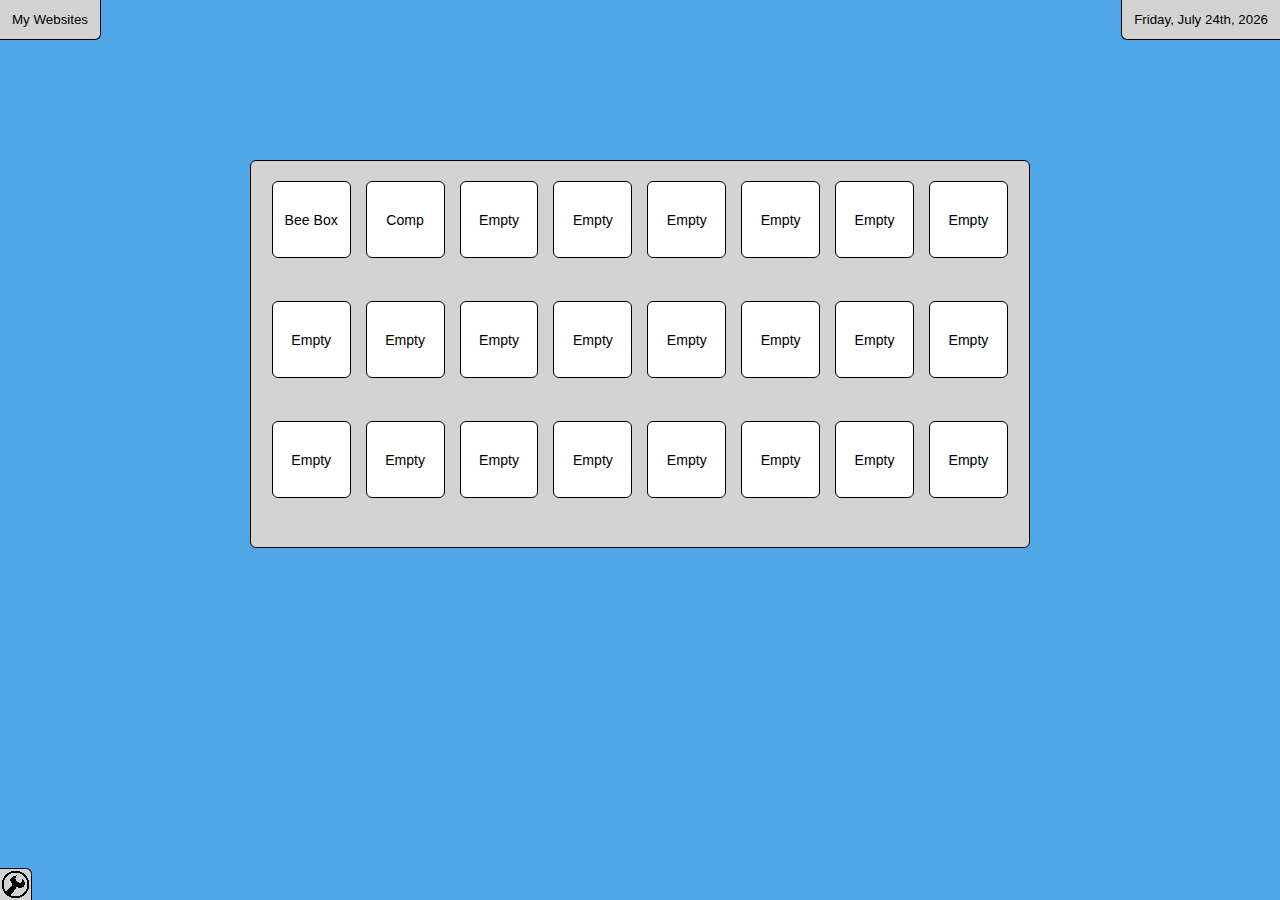
<file: index.html>
<!DOCTYPE html>
<html>

  <head>
    <title>Wractian</title>
    <link rel="stylesheet" type="text/css" href="Styles/style.css">
    <script src="Scripts/jquery.js" type="text/javascript" charset="utf-8" async defer></script>
    <script src="Scripts/script.js" type="text/javascript" charset="utf-8" async defer></script>
  </head>

  <body onresize="resized();" onload="load();">
    <div style="height:160px;">
      <div id="headerbox">
        <div id="header" class="flex">
          <div id="headertext">
            My Websites
          </div>
        </div>
        <div id="date" class="flex">
          <div id="datetext"></div>
        </div>
      </div>
      <div style="height:75%">
      </div>
    </div>
    </div>
    <div class="flex">
      <div style="width:20%"></div>
      <div id="linkholder" class="flex flex-wrap">
        <button onclick="window.location.href='./BeeBox'" class="link">Bee Box</button>
        <button onclick="window.location.href='./Online8bitcomputer'" class="link">Comp</button>
        <button onclick="window.location.href=''" class="link">Empty</button>
        <button onclick="window.location.href=''" class="link">Empty</button>
        <button onclick="window.location.href=''" class="link">Empty</button>
        <button onclick="window.location.href=''" class="link">Empty</button>
        <button onclick="window.location.href=''" class="link">Empty</button>
        <button onclick="window.location.href=''" class="link">Empty</button>
        <button onclick="window.location.href=''" class="link">Empty</button>
        <button onclick="window.location.href=''" class="link">Empty</button>
        <button onclick="window.location.href=''" class="link">Empty</button>
        <button onclick="window.location.href=''" class="link">Empty</button>
        <button onclick="window.location.href=''" class="link">Empty</button>
        <button onclick="window.location.href=''" class="link">Empty</button>
        <button onclick="window.location.href=''" class="link">Empty</button>
        <button onclick="window.location.href=''" class="link">Empty</button>
        <button onclick="window.location.href=''" class="link">Empty</button>
        <button onclick="window.location.href=''" class="link">Empty</button>
        <button onclick="window.location.href=''" class="link">Empty</button>
        <button onclick="window.location.href=''" class="link">Empty</button>
        <button onclick="window.location.href=''" class="link">Empty</button>
        <button onclick="window.location.href=''" class="link">Empty</button>
        <button onclick="window.location.href=''" class="link">Empty</button>
        <button onclick="window.location.href=''" class="link">Empty</button>
      </div>
      <div style="width:20%"></div>
      <div style="height:auto;">
      </div>
    </div>
    <div id="settingsbutton">
      <img src="Content/settings.png" alt="Settings">
    </div>
    <div id="settingspage" style="display:none">
      <div id="settingstitle">
        Settings
      </div>
      <div id="settingsclose">
        X
      </div>
    </div>
  </body>

</html>
</file>
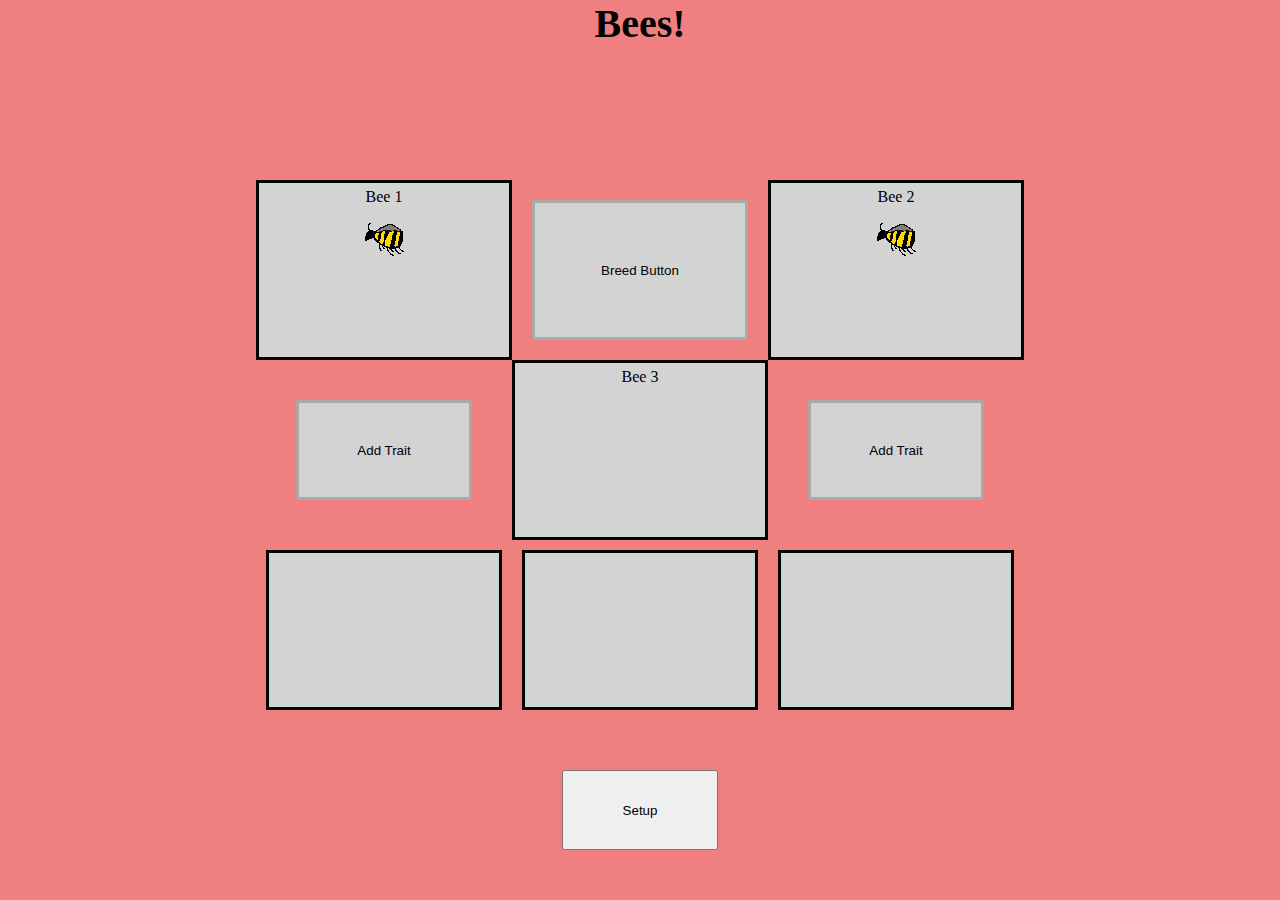
<file: beesrework/index.html>
<!DOCTYPE html>
<html>

<head>
    <title>Bees Reworked</title>
    <link rel="stylesheet" type="text/css" href="Styles/style.css">
    <script src="Scripts/script.js" type="text/javascript" charset="utf-8" async defer></script>
    <script src="Scripts/devscript.js" type="text/javascript" charset="utf-8" async defer></script>
    <script src="Scripts/jquery.js" type="text/javascript" charset="utf-8" async defer></script>
</head>

<body>
    <div id="mainGrid">
    	<div id="title">Bees!</div>
        <div id="bee1">
            <div class="beeText">Bee 1</div>
            <img src="Content/Bee.png" alt="">
        </div>
        <button id="button2" onclick="beeButton(2)">Breed Button</button>
        <div id="bee2">
            <div class="beeText">Bee 2</div>
            <img src="Content/Bee.png" alt="">
        </div>
        <button id="button1" onclick="beeButton(1)">Add Trait</button>
        <div id="bee3">
            <div class="beeText">Bee 3</div>
            <img class="basicBee" style="visibility:hidden;" src="Content/Bee.png" alt="">
        </div>
        <button id="button3" onclick="beeButton(3)">Add Trait</button>
        <div id="result1"></div>
        <div id="result2"></div>
        <div id="result3"></div>
        <button class="setupbutton" onclick="data.bees.newBee();data.bees.newBee();" type="">
            Setup
        </button>
    </div>
</body>
<script type="text/javascript"></script>
</html>
</file>
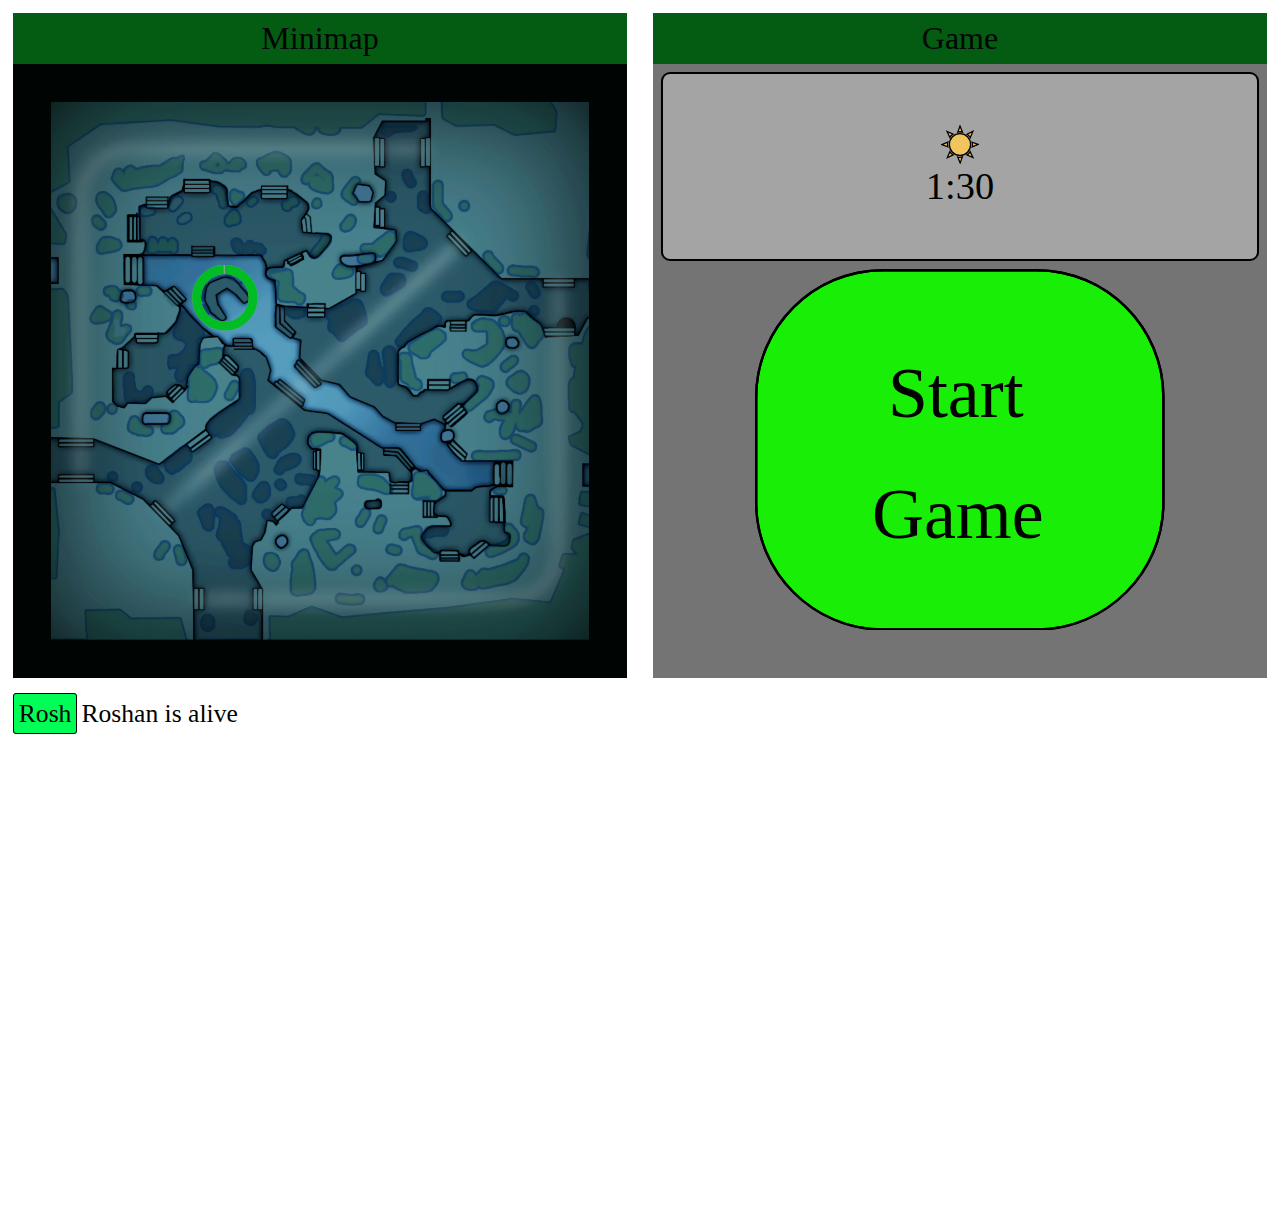
<file: dotatrack/index.html>
<html>

  <head>
    <meta charset="UTF-8">
    <meta name="viewport" content="width=device-width, initial-scale=1.0">
    <meta http-equiv="X-UA-Compatible" content="ie=edge">
    <script src="script/devfunction.js" charset="utf-8"></script>
    <script src="script/roshantrack.js" charset="utf-8"></script>
    <link rel="shortcut icon" href="content/favicon.ico">
    <link rel="stylesheet" href="style/style.css">
    <title>dotatimer</title>
  </head>

  <body onload="init()">
    <div style="display:flex;">
      <div class="boxwrapper">
        <div class="boxtext">Minimap</div>
        <img id="mapimage" src="content/map.png" alt="">
        <span whtml='outer content/map1.svg'></span>
      </div>
      <div class="boxwrapper">
        <div class="boxtext">Game</div>
        <div id="gameinfowrapper">
          <image whtmlupdate='solarstate' style="width:3vw;margin:auto;" src="content/Sun.svg"></image>
          <image style="display:none;" src="content/Moon.svg"></image>
          <div class="gametext" whtmlupdate="gametext">1:30</div>
        </div>
        <span whtmlupdate='gamebutton' whtml="inner content/GameButton.svg"></span>
      </div>
    </div>
    <div style="margin-top:8px;">
      <a id="roshbutton">Rosh</a> <span class="roshbuttontext" whtmlupdate='roshtext'>Roshan is alive</span>
    </div>
  </body>

</html>
</file>
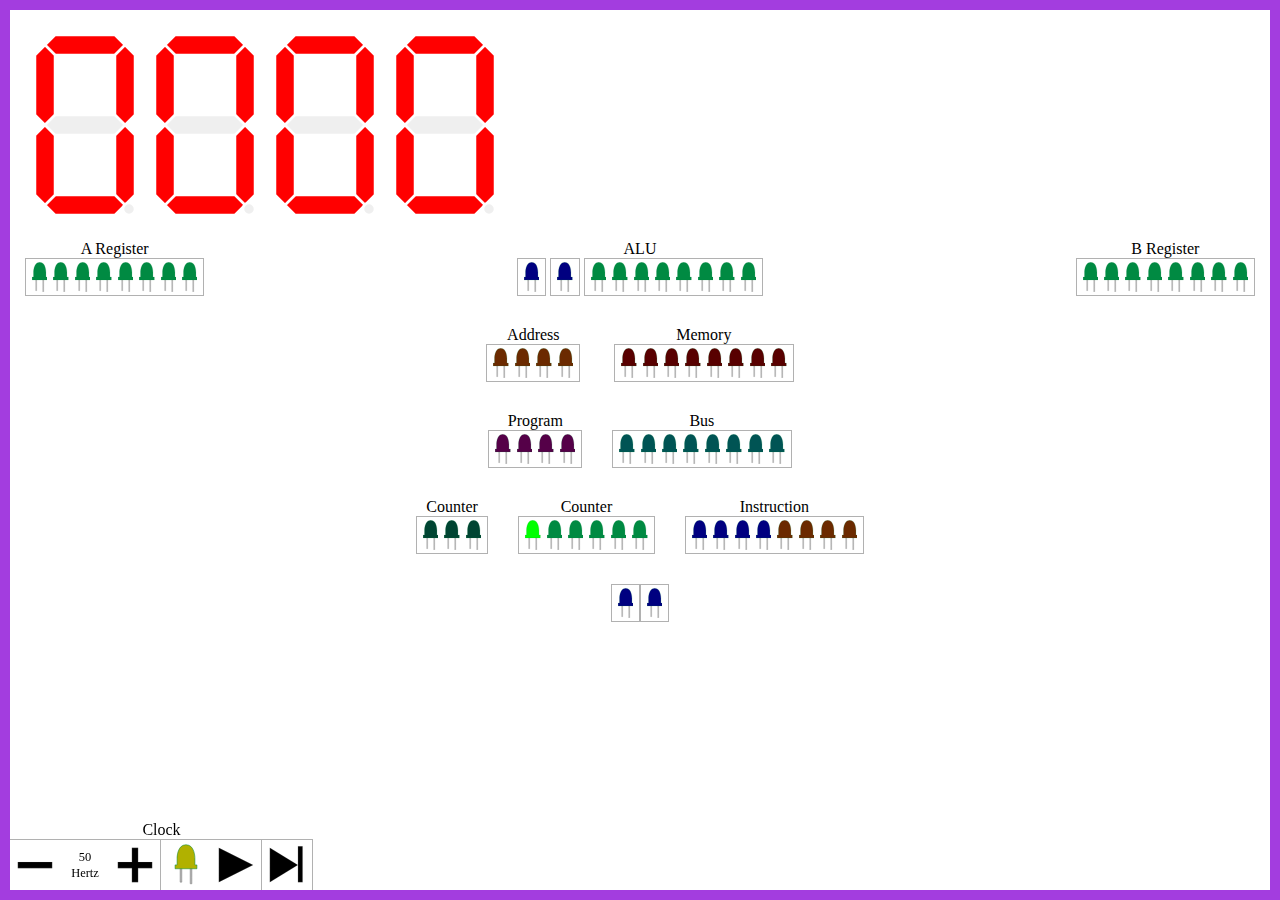
<file: Online8bitcomputer/index.html>
<html>

<head>
  <meta charset="UTF-8">
  <meta name="viewport" content="width=device-width, initial-scale=1.0">
  <meta http-equiv="X-UA-Compatible" content="ie=edge">
  <title>8bit</title>
  <script src="script/script.js" charset="utf-8"></script>
  <link rel="stylesheet" href="style/style.css">
</head>

<body onload="init()">
  <div class="displayHolder">
    <svg class="segment" xmlns="http://www.w3.org/2000/svg" viewBox="-1 -1 12 20">
      <g id="7d4"
        style="fill-rule:evenodd; stroke:#FFFFFF; stroke-width:0.25; stroke-opacity:1; stroke-linecap:butt; stroke-linejoin:miter;">
        <polygon class="7da" points=" 1, 1  2, 0  8, 0  9, 1  8, 2  2, 2" fill="#b1b1b1" />
        <polygon class="7db" points=" 9, 1 10, 2 10, 8  9, 9  8, 8  8, 2" fill="#b1b1b1" />
        <polygon class="7dc" points=" 9, 9 10,10 10,16  9,17  8,16  8,10" fill="#b1b1b1" />
        <polygon class="7dd" points=" 9,17  8,18  2,18  1,17  2,16  8,16" fill="#b1b1b1" />
        <polygon class="7de" points=" 1,17  0,16  0,10  1, 9  2,10  2,16" fill="#b1b1b1" />
        <polygon class="7df" points=" 1, 9  0, 8  0, 2  1, 1  2, 2  2, 8" fill="#b1b1b1" />
        <polygon class="7dg" points=" 1, 9  2, 8  8, 8  9, 9  8,10  2,10" fill="#b1b1b1" />
        <circle class="7dh" cx="9.4" cy="17.4" r=".6" fill="#b1b1b1" />
      </g>
    </svg>
    <svg class="segment" xmlns="http://www.w3.org/2000/svg" viewBox="-1 -1 12 20">
      <g id="7d3"
        style="fill-rule:evenodd; stroke:#FFFFFF; stroke-width:0.25; stroke-opacity:1; stroke-linecap:butt; stroke-linejoin:miter;">
        <polygon class="7da" points=" 1, 1  2, 0  8, 0  9, 1  8, 2  2, 2" fill="#b1b1b1" />
        <polygon class="7db" points=" 9, 1 10, 2 10, 8  9, 9  8, 8  8, 2" fill="#b1b1b1" />
        <polygon class="7dc" points=" 9, 9 10,10 10,16  9,17  8,16  8,10" fill="#b1b1b1" />
        <polygon class="7dd" points=" 9,17  8,18  2,18  1,17  2,16  8,16" fill="#b1b1b1" />
        <polygon class="7de" points=" 1,17  0,16  0,10  1, 9  2,10  2,16" fill="#b1b1b1" />
        <polygon class="7df" points=" 1, 9  0, 8  0, 2  1, 1  2, 2  2, 8" fill="#b1b1b1" />
        <polygon class="7dg" points=" 1, 9  2, 8  8, 8  9, 9  8,10  2,10" fill="#b1b1b1" />
        <circle class="7dh" cx="9.4" cy="17.4" r=".6" fill="#b1b1b1" />
      </g>
    </svg>
    <svg class="segment" xmlns="http://www.w3.org/2000/svg" viewBox="-1 -1 12 20">
      <g id="7d2"
        style="fill-rule:evenodd; stroke:#FFFFFF; stroke-width:0.25; stroke-opacity:1; stroke-linecap:butt; stroke-linejoin:miter;">
        <polygon class="7da" points=" 1, 1  2, 0  8, 0  9, 1  8, 2  2, 2" fill="#b1b1b1" />
        <polygon class="7db" points=" 9, 1 10, 2 10, 8  9, 9  8, 8  8, 2" fill="#b1b1b1" />
        <polygon class="7dc" points=" 9, 9 10,10 10,16  9,17  8,16  8,10" fill="#b1b1b1" />
        <polygon class="7dd" points=" 9,17  8,18  2,18  1,17  2,16  8,16" fill="#b1b1b1" />
        <polygon class="7de" points=" 1,17  0,16  0,10  1, 9  2,10  2,16" fill="#b1b1b1" />
        <polygon class="7df" points=" 1, 9  0, 8  0, 2  1, 1  2, 2  2, 8" fill="#b1b1b1" />
        <polygon class="7dg" points=" 1, 9  2, 8  8, 8  9, 9  8,10  2,10" fill="#b1b1b1" />
        <circle class="7dh" cx="9.4" cy="17.4" r=".6" fill="#b1b1b1" />
      </g>
    </svg>
    <svg class="segment" xmlns="http://www.w3.org/2000/svg" viewBox="-1 -1 12 20">
      <g id="7d1"
        style="fill-rule:evenodd; stroke:#FFFFFF; stroke-width:0.25; stroke-opacity:1; stroke-linecap:butt; stroke-linejoin:miter;">
        <polygon class="7da" points=" 1, 1  2, 0  8, 0  9, 1  8, 2  2, 2" fill="#b1b1b1" />
        <polygon class="7db" points=" 9, 1 10, 2 10, 8  9, 9  8, 8  8, 2" fill="#b1b1b1" />
        <polygon class="7dc" points=" 9, 9 10,10 10,16  9,17  8,16  8,10" fill="#b1b1b1" />
        <polygon class="7dd" points=" 9,17  8,18  2,18  1,17  2,16  8,16" fill="#b1b1b1" />
        <polygon class="7de" points=" 1,17  0,16  0,10  1, 9  2,10  2,16" fill="#b1b1b1" />
        <polygon class="7df" points=" 1, 9  0, 8  0, 2  1, 1  2, 2  2, 8" fill="#b1b1b1" />
        <polygon class="7dg" points=" 1, 9  2, 8  8, 8  9, 9  8,10  2,10" fill="#b1b1b1" />
        <circle class="7dh" cx="9.4" cy="17.4" r=".6" fill="#b1b1b1" />
      </g>
    </svg>
  </div>
  <div id="registerHolder">
    <div class="Register" id="A-Register">
      <div>A Register</div>
      <div id="LEDholder0" class="LEDholder">
      </div>
    </div>
    <div class="Register" id="ALU">
      <div>ALU</div>
      <div id="LEDholder1" class=LEDholder>
      </div>
      <div id="LEDholder2" class=LEDholder>
      </div>
      <div id="LEDholder3" class="LEDholder">  
      </div>
    </div>
    <div class="Register" id="B-Register">
      <div>B Register</div>
      <div id="LEDholder4" class="LEDholder">
      </div>
    </div>
  </div>
  <div style="display:flex;justify-content: center; margin-top:30px;">
    <div id="ramHolder">
      <div class="Register" id="Address">
        <div>Address</div>
        <div id="LEDholder5" class="LEDholder">
        </div>
      </div>
      <div class="Register" id="Memory">
        <div>Memory</div>
        <div id="LEDholder6" class="LEDholder">
        </div>
      </div>
    </div>
  </div>
  <div style="display:flex;justify-content: center; margin-top:30px;">
    <div class="Register">
      <div>Program</div>
      <div id="LEDholder7" class="LEDholder">
      </div>
    </div>
    <div class="Register" id="busHolder">
      <div>Bus</div>
      <div id="LEDholder8" class="LEDholder">
      </div>
    </div>
  </div>
  <div style="display:flex;justify-content: center; margin-top:30px;">
    <div class="Register">
      <div>Counter</div>
      <div id="LEDholder9" class="LEDholder">
      </div>
    </div>
    <div class="Register">
      <div>Counter</div>
      <div id="LEDholder10" class="LEDholder">  
      </div>
    </div>
    <div class="Register" id="InstructionReg">
      <div>Instruction</div>
      <div id="LEDholder11" class="LEDholder">
      </div>
    </div>
  </div>
  <div style="display:flex;justify-content: center; margin-top:30px;">
    <div id="LEDholder12" class=LEDholder>
    </div>
    <div id="LEDholder13" class=LEDholder>
    </div>
  </div>
  <div id="clockHolder">
    <div style="text-align: center">Clock</div>
    <div id="clock">
      <img onclick="clockButton(0)" style="height:100%" src="content/Minus.svg" alt="">
      <svg style="height:100%" version="1.1" id="Hertz" xmlns="http://www.w3.org/2000/svg" x="0px" y="0px"
        viewBox="0 0 288 288" style="enable-background:new 0 0 288 288;" xml:space="preserve">
        <text text-anchor="middle" transform="matrix(1 0 0 1 144 122)" class="hrtztext">1</text>
        <text text-anchor="middle" transform="matrix(1 0 0 1 144 213)" class="hrtztext">Hertz</text>
      </svg>
      <img onclick="clockButton(1)" style="height:100%; border-right:1px solid #b1b1b1;" src="content/Plus.svg" alt="">
      <img id="clockLED" style="height:100%" src="content/IndicatorOff.svg" alt="">
      <img id="pauseplay" onclick="clockButton(2)" style="height:100%; border-right:1px solid #b1b1b1;"
        src="content/Play.svg" alt="">
      <img id="singlestep" onclick="clockButton(3)" style="height:100%" src="content/SingleFrame.svg" alt="">
    </div>
  </div>
  <!--Stupid shit to fix non native image replacements-->
  <img style="display:none" src="content/SingleFrameOff.svg">
  <img style="display:none" src="content/Indicator.svg">
  <img style="display:none" src="content/Pause.svg">
</body>

</html>
</file>
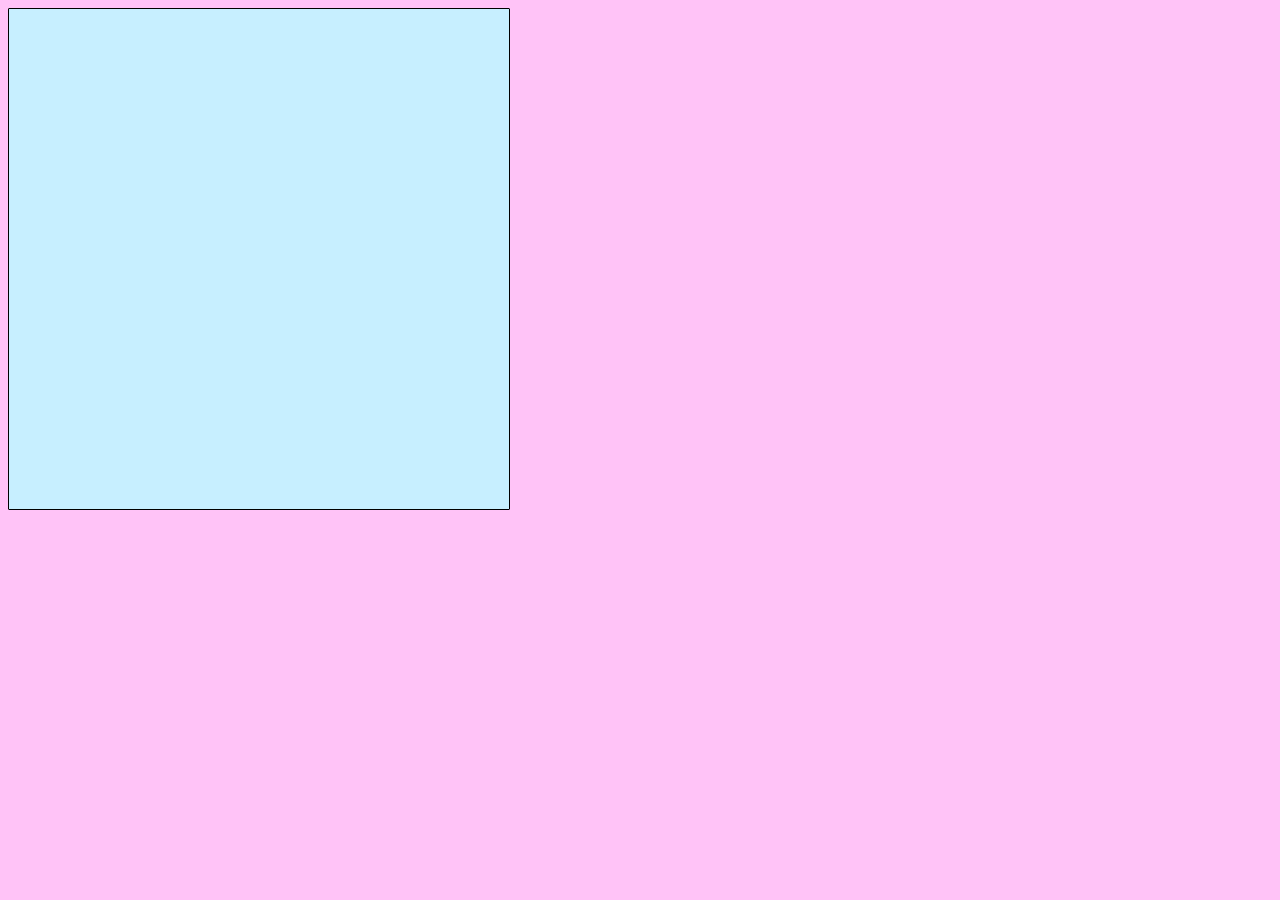
<file: PipeLiquids/index.html>
<!DOCTYPE html>
<html>
<head>
    <link rel="apple-touch-icon" sizes="180x180" href="apple-touch-icon.png">
    <link rel="icon" type="image/png" sizes="32x32" href="favicon-32x32.png">
    <link rel="icon" type="image/png" sizes="16x16" href="favicon-16x16.png">
    <link rel="manifest" href="site.webmanifest">
    <link rel="mask-icon" href="safari-pinned-tab.svg" color="#5bbad5">
    <meta name="msapplication-TileColor" content="#00aba9">
    <meta name="theme-color" content="#ffffff">
    <meta charset="utf-8" />
    <meta http-equiv="X-UA-Compatible" content="IE=edge">
    <title>PipeGame</title>
    <meta name="viewport" content="width=device-width, initial-scale=1">
    <link rel="stylesheet" type="text/css" media="screen" href="Styles/main.css" />
    <script src="Scripts/main.js"></script>
</head>
<body>

    <div id="GameArea">

    </div>


</body>
</html>
</file>
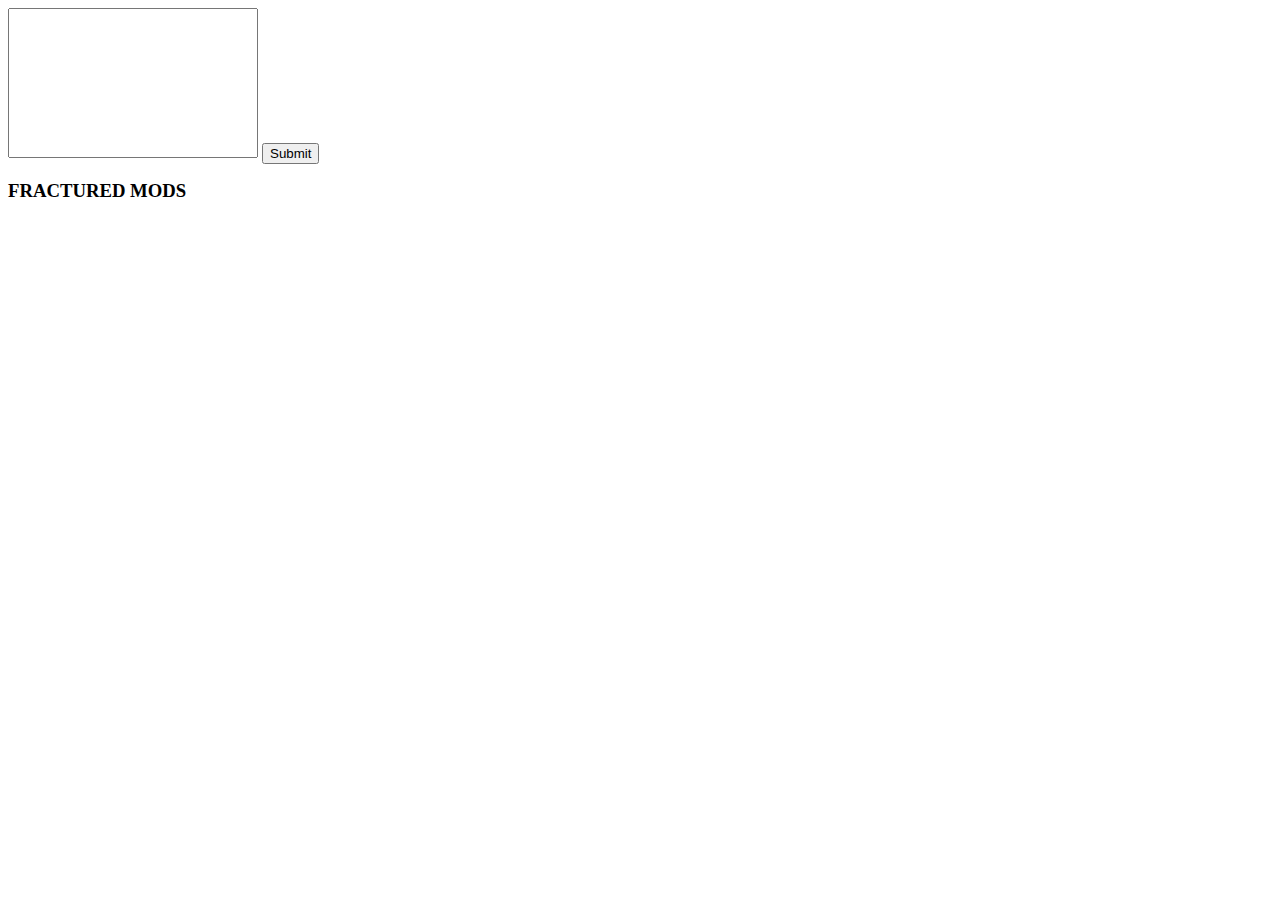
<file: POE/index.html>
<html lang="en">

<head>
    <meta charset="UTF-8">
    <meta name="viewport" content="width=device-width, initial-scale=1.0">
    <meta http-equiv="X-UA-Compatible" content="ie=edge">
    <link rel="stylesheet" href="style.css">
    <title>Document</title>
    <script src="script.js"></script>
</head>

<body>
    <form action="" method="GET" onsubmit="return submitItem(this)">
        <input type="submit" style="display: none" />
        <textarea name="textarea" style="width:250px;height:150px;" value=""></textarea>
        <input type="submit" value="Submit">
    </form>


    <div id="modbox">
     <h3>FRACTURED MODS</h3>   
    </div>
</body>

</html>
</file>
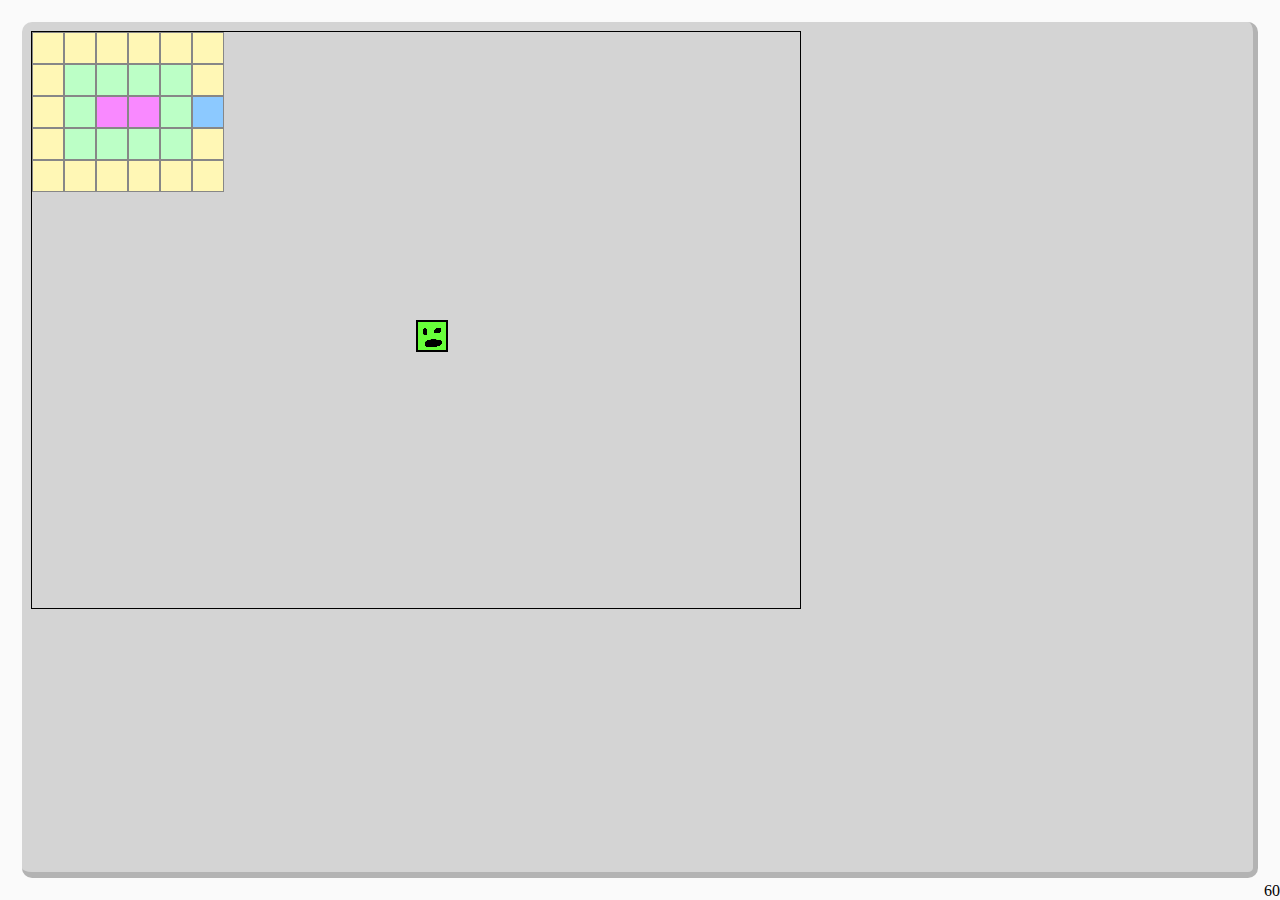
<file: TurnBased/index.html>
<!DOCTYPE html>
<html lang="en">
<head>
    <meta charset="UTF-8">
    <meta name="viewport" content="width=device-width, initial-scale=1.0">
    <meta http-equiv="X-UA-Compatible" content="ie=edge">
    <title>TurnBased</title>
    <link rel="stylesheet" href="Styles/style.css">
    <script src="Scripts/Utils.js" type="module"></script>
    <script src="Scripts/script.js" type="module" charset="utf-8" async defer></script>
   
</head>
<body>
    <div id="mainwrapper">
        <canvas id="mainCanvas"></canvas>
    </div>
    <div id= "fpsmeter"></div> 
</body>
</html>
</file>
<file: Styles/style.css>
body {
    background-color: #4fa7e7;
    margin: 0px;
}

.flex {
    display: flex;
}
.flex-wrap {
    flex-wrap: wrap;
}
.flex-space {
    justify-content: space-between;
}
.link {
    width: 10.5%;
    height: 0;
    user-select: none;
    border: 1px solid #000000;
    border-radius: 6px;
    background-color: #ffffff;
    white-space: nowrap;
    font: 400 1.1vw Arial;
    margin: 1%;
    padding: 0px;
}

.link:hover {
    background-color: #d3d3d3;
}

#linkholder {
    width: 60%;
    height: auto;
    min-height: 40vh;
    border: 1px solid #000000;
    border-radius: 6px;
    padding: 1%;
    background-color: lightgray;
}

#headerbox {
    height: 25%;
    display: flex;
    justify-content: space-between;
}

#header {
    align-self: flex-start;
    border: 1px solid #000000;
    border-style: none solid solid none;
    border-radius: 0px 0px 6px 0px;
    display: inline-block;
    background-color: lightgrey;
}

#headertext {
    padding: 12px;
    font: 400 13.3333px Arial;
}

#date {
    border: 1px solid #000000;
    border-style: none none solid solid;
    border-radius: 0px 0px 0px 6px;
    background-color: lightgray;
}

#datetext {
    padding: 12px;
    font: 400 13.3333px Arial;
    text-wrap: nowrap;
}

#settingsbutton {
    position: fixed;
    padding: 1px;
    bottom: 0;
    left: 0;
    width: 29px;
    height: 29px;
    border: 1px solid #000000;
    border-style: solid solid none none;
    border-radius: 0px 6px 0px 0px;
    background-color: lightgray;
}

#settingspage {
    position: fixed;
    height: 80vh;
    width: 80vw;
    background-color: lightgray;
    top: 10vh;
    right: 10vw;
    border: 1px solid #000000;
    border-radius: 6px;
}
#settingstitle {
    position: absolute;
    user-select: none;
    top: 0;
    left: 0;
    height: 20px;
    border: 1px solid #000000;
    border-style: none solid solid none;
    border-radius: 0px 0px 6px 0px;
}
#settingsclose {
    position: absolute;
    user-select: none;
    top: 0;
    right: 0;
    width: 20px;
    height: 20px;
    border: 1px solid #000000;
    border-style: none none solid solid;
    border-radius: 0px 0px 0px 6px;
    text-align: center;
}
</file>
<file: beesrework/Styles/style.css>
body {
    background: lightcoral;
    margin: 0px;
}

#mainGrid {
    display: grid;
    grid-template-columns: 20vw 20vw 20vw 20vw 20vw;
    grid-template-rows: 20vh 20vh 20vh 20vh 20vh;
}


#bee1 {
    grid-column: 2;
    grid-row: 2;
    border: solid black;
    background: lightgrey;
}

#title {
    grid-column: 3;
    grid-row: 1;
    text-align: center;
    font-weight: bold;
    font-size: 40px;
}

#bee2 {
    grid-column: 4;
    grid-row: 2;
    border: solid black;
    background: lightgrey;
}

#button1 {
    grid-column: 2;
    grid-row: 3;
    margin: 40px;
    background: lightgrey;
    border: solid darkgray;
}
#bee3 {
    grid-column: 3;
    grid-row: 3;
    border: solid black;
    background: lightgrey;
}
#button2 {
    grid-column: 3;
    grid-row: 2;
    margin: 20px;
    background: lightgrey;
    border: solid darkgrey;
}

#button3 {
    grid-column: 4;
    grid-row: 3;
    margin: 40px;
    background: lightgrey;
    border: solid darkgrey;
}

#result1 {
	grid-column: 2;
	grid-row: 4;
	border: solid black;
	margin: 10px;
	background: lightgray;
}
#result2 {
	grid-column: 3;
	grid-row: 4;
	border: solid black;
	margin: 10px;
	background: lightgray;
}
#result3 {
	grid-column: 4;
	grid-row: 4;
	border: solid black;
	margin: 10px;
	background: lightgray;
}
.beeText {
	text-align: center;
	margin-top: 5px;
}
img {
	display: block;
	margin-left: auto;
	margin-right: auto;
}
.setupbutton {
    margin:50px;
    grid-column: 3;
    grid-row: 5;
}
</file>
<file: dotatrack/style/style.css>
body{
  margin:0;
}
.boxwrapper{
  width:48vw;
  height:52vw;
  margin:1vw;
  background-color: #747474;
}
.boxtext{
  background-color:rgb(3, 92, 17);
  width:48vw;
  height:4vw;
  font-size:2.5vw;
  text-align: center;
  vertical-align: middle;
  line-height:4vw;
  color: #000403;
}
#mapimage{
  padding:3vw;
  background-color: #000403;
  width:42vw;
  cursor:default;
}
#mapoverlay{
  width:42vw;
  position:relative;
  left:3vw;
  top:-45vw;
  user-select: none;
  cursor:default;
}
#roshbutton{
  background:rgb(0, 255, 86);
  border:1px solid black;
  border-radius: 3px;
  padding:5px;
  cursor:pointer;
  margin-left:1vw;
  font-size: 2vw;
}
#roshbutton:active{
  background:rgb(7, 177, 64);
}
.roshbuttontext{
  font-size:2vw;
}
#gamebutton{
  width:32vw;
  margin: 0 8vw 0 8vw;
  user-select:none;
}
#gamebutton path {
    cursor:pointer;
}
#gameinfowrapper{
  margin:8px;
  padding:4vw;
  background-color: rgb(164, 164, 164);
  border: 2px solid black;
  border-radius: 9px;
  text-align:center;
}
.gametext{
  text-align:center;
  font-size:3vw;
}
</file>
<file: Online8bitcomputer/style/style.css>
html {
  background-color: #a33ddf;
}
body {
  margin: 10px;
  background-color:#ffffff ;
}
#registerHolder{
  display:flex;
  justify-content: space-between;
  width:100%;
}
#Calculate {
  background-color: #d10000;
  border:1px solid #b1b1b1;
  color:white;
  height:30px;
  padding:4;
  margin-left: 15px;
}
.Register div {
  text-align:center;
}
.Register{
  margin: 0 15px;
  display:inline-block;
}
svg.segment {
  width:10%;

}
svg.LED {
  height:30px;
  margin: 0 3px;
}
.LEDholder{
  padding:3px;
  border: 1px solid #b1b1b1;
  display:inline-flex;
  flex-flow: row wrap;
  align-self: flex-end;
}
.displayHolder{
  margin: 15px;
  display:inline-flex;
  justify-content: flex-start;
}
#binaryinput{
  background-color: #ffffff;
  border: 1px solid #b1b1b1;
  height:30px;
  margin-left: 0;
  margin-right:-5;
}
#binarybutton{
  background-color: #00d100;
  border:1px solid #b1b1b1;
  border-left: 0px;
  color:white;
  height:30px;
  padding:4
}
.st0{
  fill:#B3B3B3;
  stroke:#808080;
  stroke-width:3;
  stroke-miterlimit:10;
}
.st1 {
  stroke-width: 3;
  stroke-miterlimit: 10;
}
.container {
  display: block;
  position: relative;
  padding:14px;
  padding-left: 15px;
  cursor: pointer;
  font-size: 22px;
  user-select: none;
  border:1px solid #b1b1b1;
  margin-left: 3px;
}
.container input {
  position: absolute;
  opacity: 0;
  cursor: pointer;
}
.checkmark {
  position: absolute;
  top: 0;
  left: 0;
  height: 100%;
  width: 100%;
  background-color: #0000d1;
  font-size: 15px;
  text-align:center;
  color:white;
}
.container input:checked ~ .checkmark {
  background-color: #d10000;
}
.checkmark:after {
  content: "";
  position: absolute;
  display: block;
}
.container input:checked ~ .checkmark:after {
  display: block;
}
.container .checkmark:after {
  left: 11px;
  top: 13px;
  width: 5px;
  height: 10px;
  border: solid white;
  border-width: 0 3px 3px 0;
  -webkit-transform: rotate(45deg);
  -ms-transform: rotate(45deg);
  transform: rotate(45deg);
}
#clockHolder{
  position:fixed;
  bottom:0;
  left:0;
  margin:10px;
}
#clock{
  background-color: #FFFFFF;
  border: 1px solid #b1b1b1;
  border-bottom: none;
  border-left: none;
  height:50px;
  display: flex;
}
.hrtztext{
  font-family:'MyriadPro-Regular';
  font-size:72px;
}
</file>
<file: PipeLiquids/Styles/main.css>
body {
    background: #ffc3f7;
}


#GameArea{
    border: 1px solid black;
    border-radius: 1px;
    background: #c7efff;
    width: 500px;
    height: 500px;
}
</file>
<file: POE/style.css>
textarea {
    resize:none;
    overflow: hidden;
}


div.bold{
    font-weight: bold;
}

table, th, td{
    margin-top:0px;
    border: 1px solid black;
    border-collapse: collapse;
}

table{
    margin-left: 10px;
}

.endtable{
    width:100%;
    overflow: hidden;
    white-space: nowrap;
}

th,td {
    padding:5px
}


#modbox{
    display:table;
    width:50%;
    user-select: none;
}
</file>
<file: TurnBased/Styles/style.css>
body {
    background-color: #fafafa;
    padding:0px;
    margin:0px;
}

#mainwrapper{
    position: absolute;
    top: calc( calc(2vw + 2vh) / 2);
    right: calc( calc(2vw + 2vh) / 2);
    bottom: calc( calc(2vw + 2vh) / 2);
    left: calc( calc(2vw + 2vh) / 2);
    padding:10px;
    background-color: #d4d4d4;
    border: 0px solid black;
    border-bottom: 6px solid #b3b3b3;
    border-right: 5px solid #b3b3b3;
    border-radius: 10px;
}

#mainCanvas{
    border: 1px solid black;
    margin: -1px;
}

#fpsmeter{
    position:absolute;
    bottom:0;
    right:0;
}
</file>
